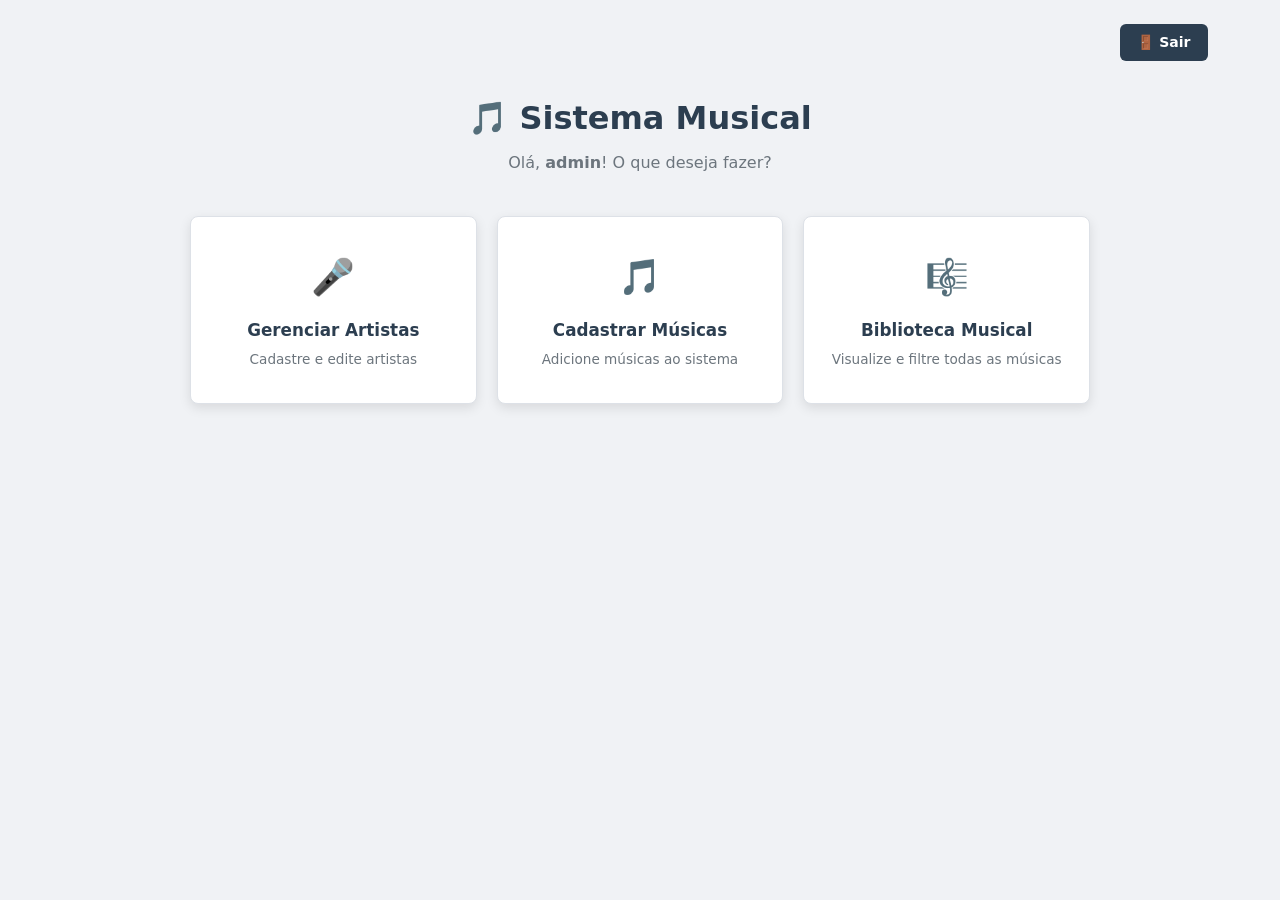
<file: index.html>
<!DOCTYPE html>
<html lang="pt-br">
<head>
<meta charset="UTF-8">
<meta name="viewport" content="width=device-width, initial-scale=1.0">
<title>Menu Principal — Sistema Musical</title>
<link rel="icon" href="data:image/svg+xml,<svg xmlns=%27http://www.w3.org/2000/svg%27 viewBox=%270 0 100 
100%27><text y=%27.9em%27 font-size=%2790%27>🎵</text></svg>">
<link rel="stylesheet" href="styles.css">
</head>
<body>

<div class="container">

<div class="topbar">
<a href="login.html" class="btn-back">🚪  Sair</a>
</div>

<div class="page-header">
<h1>🎵  Sistema Musical</h1>
<p>Olá, <strong>admin</strong>! O que deseja fazer?</p>
</div>

<div class="menu-grid">

<div class="menu-card">
<a href="cadastro_artista.html">
<div class="menu-card-icon">🎤</div>
<div class="menu-card-title">Gerenciar Artistas</div>
<div class="menu-card-desc">Cadastre e edite artistas</div>
</a>
</div>

<div class="menu-card">
<a href="cadastro_musica.html">
<div class="menu-card-icon">🎵</div>
<div class="menu-card-title">Cadastrar Músicas</div>
<div class="menu-card-desc">Adicione músicas ao sistema</div>
</a>
</div>

<div class="menu-card">
<a href="listagem_musicas.html">
<div class="menu-card-icon">🎼</div>
<div class="menu-card-title">Biblioteca Musical</div>
<div class="menu-card-desc">Visualize e filtre todas as músicas</div>
</a>
</div>

</div>

</div>
</body>
</html>
</file>
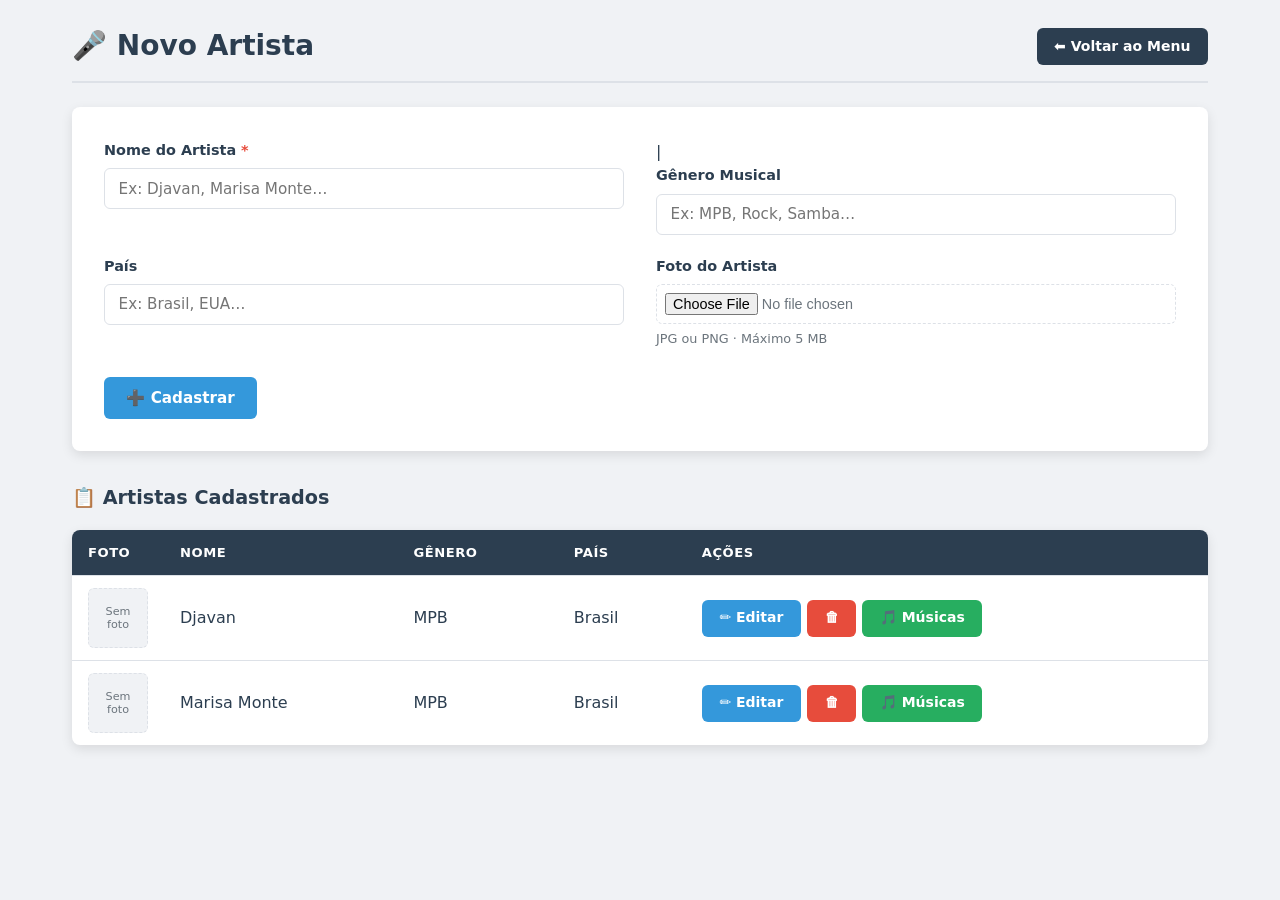
<file: cadastro_artista.html>
<!DOCTYPE html>
<html lang="pt-br">
<head>
    <meta charset="UTF-8">
    <meta name="viewport" content="width=device-width, initial-scale=1.0">
    <title>Novo Artista — Sistema Musical</title>
    <link rel="icon" href="data:image/svg+xml,<svg xmlns=%27http://www.w3.org/2000/svg%27 viewBox=%270 0 100 100%27><text y=%27.9em%27 font-size=%2790%27>🎵</text></svg>">
    <link rel="stylesheet" href="styles.css">
</head>
<body>
<div class="container">

    <!-- A mesma barra de título da Biblioteca (o CSS já existe desde a aula 2). -->
    <div class="page-header-bar">
        <h2>🎤  Novo Artista</h2>
        <div class="header-actions">
            <a href="index.html" class="btn-back">⬅ Voltar ao Menu</a>
        </div>
    </div>

    <!--
        FORMULÁRIO DE CADASTRO DO ARTISTA (o "criador")
        method="post": envia os dados escondidos. É o certo para cadastrar.
        enctype="multipart/form-data": OBRIGATÓRIO para enviar arquivo (a foto).
        Não muda nada na tela, mas sem ele a foto não chega ao PHP na Sprint 2.
    -->
    <form method="post" action="#" enctype="multipart/form-data">

        <!-- form-grid: o CSS transforma em 2 colunas (grid 1fr 1fr). Os campos se encaixam 2 por linha. -->
        <div class="form-grid">

            <div class="form-group">
                <!-- O * vermelho avisa que o campo é obrigatório. A cor vem da variável --red. -->
                <label for="nome">Nome do Artista <span style="color:var(--red)">*</span></label>
                <!-- required: o navegador não deixa cadastrar sem nome. -->
                <input type="text" id="nome" name="nome"
                       required placeholder="Ex: Djavan, Marisa Monte…">
            </div>

            <div class="form-group">
                <!-- Campo opcional (sem required). -->|
                <label for="genero">Gênero Musical</label>
                <input type="text" id="genero" name="genero"
                       placeholder="Ex: MPB, Rock, Samba…">
            </div>

            <div class="form-group">
                <label for="pais">País</label>
                <input type="text" id="pais" name="pais"
                       placeholder="Ex: Brasil, EUA…">
            </div>

            <div class="form-group">
                <label for="imagem">Foto do Artista</label>
                <!-- type="file": abre a janela para escolher um arquivo.
                     accept="image/*": mostra só imagens. -->
                <input type="file" id="imagem" name="imagem" accept="image/*">
                <!-- small: texto pequeno de ajuda embaixo do campo. -->
                <small>JPG ou PNG · Máximo 5 MB</small>
            </div>

        </div><!-- fim .form-grid -->

        <!-- form-actions: a área dos botões do formulário (flex). -->
        <div class="form-actions">
            <button type="submit" class="btn-primary">➕  Cadastrar</button>
        </div>
    </form>


    <!-- ========== TABELA DE ARTISTAS (dados fixos nesta fase) ==========
         Usa as MESMAS classes da tabela da Biblioteca: o visual já vem pronto. -->
    <h3>📋  Artistas Cadastrados</h3>   <!-- h3: subtítulo da tabela -->

    <div class="table-container">
        <table>
            <thead>
                <tr>
                    <th class="col-foto">Foto</th>
                    <th>Nome</th>
                    <th>Gênero</th>
                    <th>País</th>
                    <th class="col-acoes">Ações</th>
                </tr>
            </thead>
            <tbody>
                <!-- Cada tr = um artista. -->
                <tr>
                    <td><div class="no-image">Sem<br>foto</div></td>
                    <td>Djavan</td>
                    <td>MPB</td>
                    <td>Brasil</td>
                    <td>
                        <div class="action-buttons">
                            <a href="#" class="btn-edit">✏  Editar</a>
                            <a href="#" class="btn-delete">🗑</a>
                            <!-- btn-music (verde): leva ao cadastro das músicas DESTE artista. -->
                            <a href="cadastro_musica.html" class="btn-music">🎵  Músicas</a>
                        </div>
                    </td>
                </tr>
                <tr>
                    <td><div class="no-image">Sem<br>foto</div></td>
                    <td>Marisa Monte</td>
                    <td>MPB</td>
                    <td>Brasil</td>
                    <td>
                        <div class="action-buttons">
                            <a href="#" class="btn-edit">✏  Editar</a>
                            <a href="#" class="btn-delete">🗑</a>
                            <a href="cadastro_musica.html" class="btn-music">🎵  Músicas</a>
                        </div>
                    </td>
                </tr>
            </tbody>
        </table>
    </div>

</div>
</body>
</html>
</file>
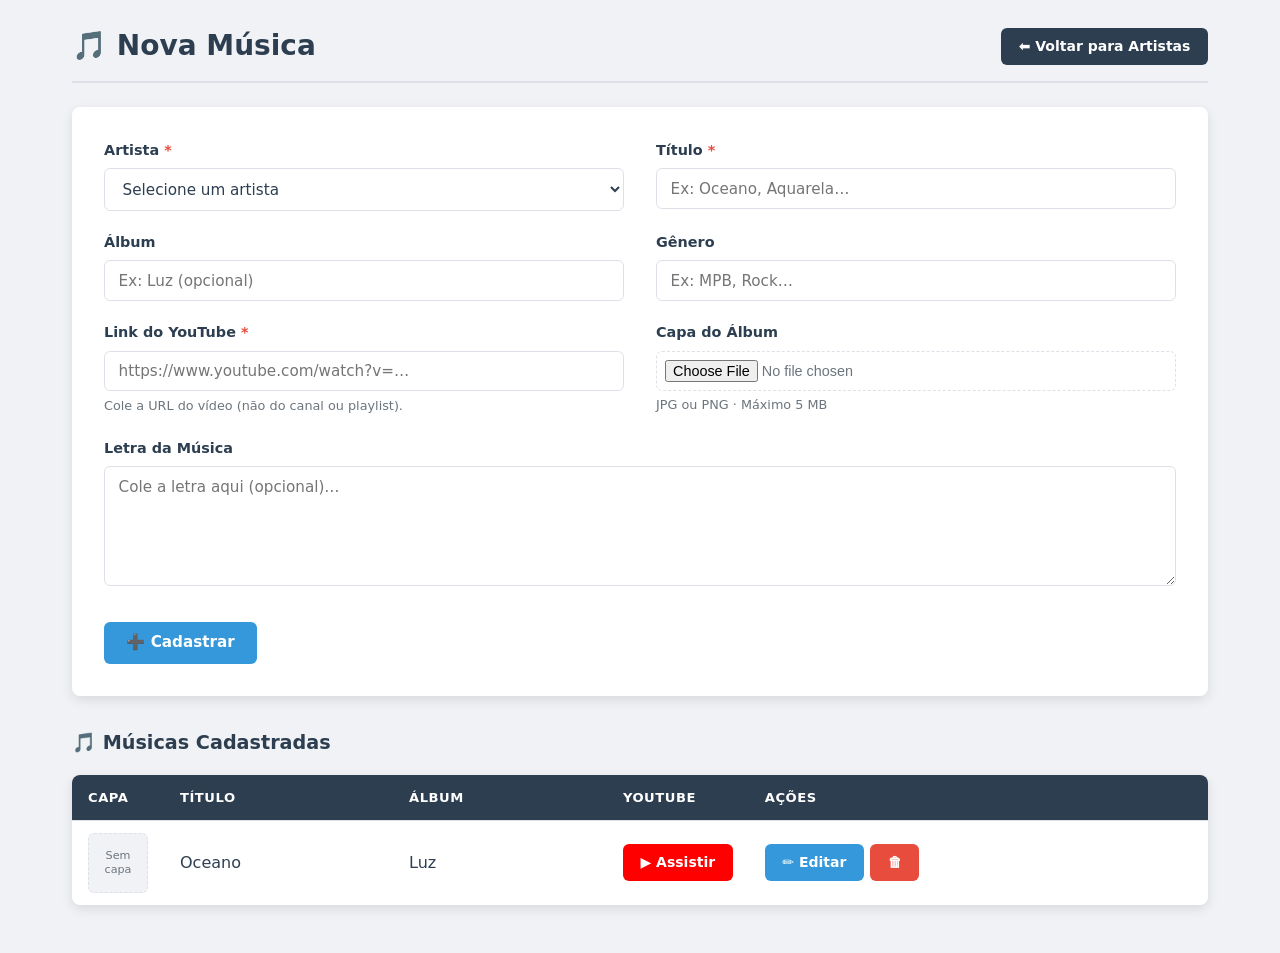
<file: cadastro_musica.html>
<!DOCTYPE html>
<html lang="pt-br">
<head>
    <meta charset="UTF-8">
    <meta name="viewport" content="width=device-width, initial-scale=1.0">
    <title>Nova Música — Sistema Musical</title>
    <link rel="icon" href="data:image/svg+xml,<svg xmlns=%27http://www.w3.org/2000/svg%27 viewBox=%270 0 100 100%27><text y=%27.9em%27 font-size=%2790%27>🎵</text></svg>">
    <link rel="stylesheet" href="styles.css">
</head>
<body>
<div class="container">

    <!-- Aqui o botão volta para os ARTISTAS: chegamos nesta tela pelo botão verde "Músicas". -->
    <div class="page-header-bar">
        <h2>🎵  Nova Música</h2>
        <div class="header-actions">
            <a href="cadastro_artista.html" class="btn-back">⬅ Voltar para Artistas</a>
        </div>
    </div>

    <!-- FORMULÁRIO DA MÚSICA (a "obra"). Igual ao do artista: post, enctype e form-grid. -->
    <form method="post" action="#" enctype="multipart/form-data">

        <div class="form-grid">

            <!-- Linha 1: Artista + Título -->
            <div class="form-group">
                <label for="artista_id">Artista <span style="color:var(--red)">*</span></label>
                <!--
                    select required: a música PRECISA de um artista.
                    A 1ª opção tem value="" (vazio): se a pessoa não escolher, o required bloqueia.
                    value="1", "2": o código do artista. Na Sprint 2 é assim que o banco
                    liga a música ao artista dela (chave estrangeira artista_id).
                -->
                <select name="artista_id" id="artista_id" required>
                    <option value="">Selecione um artista</option>
                    <option value="1">Djavan</option>
                    <option value="2">Marisa Monte</option>
                </select>
            </div>

            <div class="form-group">
                <label for="titulo">Título <span style="color:var(--red)">*</span></label>
                <input type="text" id="titulo" name="titulo"
                       required placeholder="Ex: Oceano, Aquarela…">
            </div>

            <!-- Linha 2: Álbum + Gênero (opcionais) -->
            <div class="form-group">
                <label for="album">Álbum</label>
                <input type="text" id="album" name="album" placeholder="Ex: Luz (opcional)">
            </div>

            <div class="form-group">
                <label for="genero">Gênero</label>
                <input type="text" id="genero" name="genero" placeholder="Ex: MPB, Rock…">
            </div>

            <!-- Linha 3: YouTube + Capa -->
            <div class="form-group">
                <label for="youtube_link">Link do YouTube <span style="color:var(--red)">*</span></label>
                <!-- type="url": o navegador confere se é um endereço de internet (http...). -->
                <input type="url" id="youtube_link" name="youtube_link"
                       required placeholder="https://www.youtube.com/watch?v=…">
                <small>Cole a URL do vídeo (não do canal ou playlist).</small>
            </div>

            <div class="form-group">
                <label for="imagem_capa">Capa do Álbum</label>
                <!-- O mesmo campo de foto do artista: só imagens. -->
                <input type="file" id="imagem_capa" name="imagem_capa" accept="image/*">
                <small>JPG ou PNG · Máximo 5 MB</small>
            </div>

            <!-- Linha 4: Letra. A classe "full" faz este campo ocupar as 2 colunas (grid-column: 1 / -1). -->
            <div class="form-group full">
                <label for="letra">Letra da Música</label>
                <!-- textarea: caixa de texto com várias linhas. Diferente do input, ela tem fechamento. -->
                <textarea id="letra" name="letra" placeholder="Cole a letra aqui (opcional)…"></textarea>
            </div>

        </div><!-- fim .form-grid -->

        <div class="form-actions">
            <button type="submit" class="btn-primary">➕  Cadastrar</button>
        </div>
    </form>


    <!-- ========== TABELA DE MÚSICAS DO ARTISTA (dados fixos nesta fase) ========== -->
    <h3>🎵  Músicas Cadastradas</h3>
    <div class="table-container">
        <table>
            <thead>
                <tr>
                    <th class="col-capa">Capa</th>
                    <th>Título</th>
                    <th>Álbum</th>
                    <th class="col-youtube">YouTube</th>
                    <th class="col-acoes">Ações</th>
                </tr>
            </thead>
            <tbody>
                <tr>
                    <td><div class="no-image">Sem<br>capa</div></td>
                    <td>Oceano</td>
                    <td>Luz</td>
                    <!-- Abre o vídeo numa aba nova. -->
                    <td><a href="#" target="_blank" class="btn-youtube">▶ Assistir</a></td>
                    <td>
                        <div class="action-buttons">
                            <a href="#" class="btn-edit">✏  Editar</a>
                            <a href="#" class="btn-delete">🗑</a>
                        </div>
                    </td>
                </tr>
            </tbody>
        </table>
    </div>

</div>
</body>
</html>
</file>
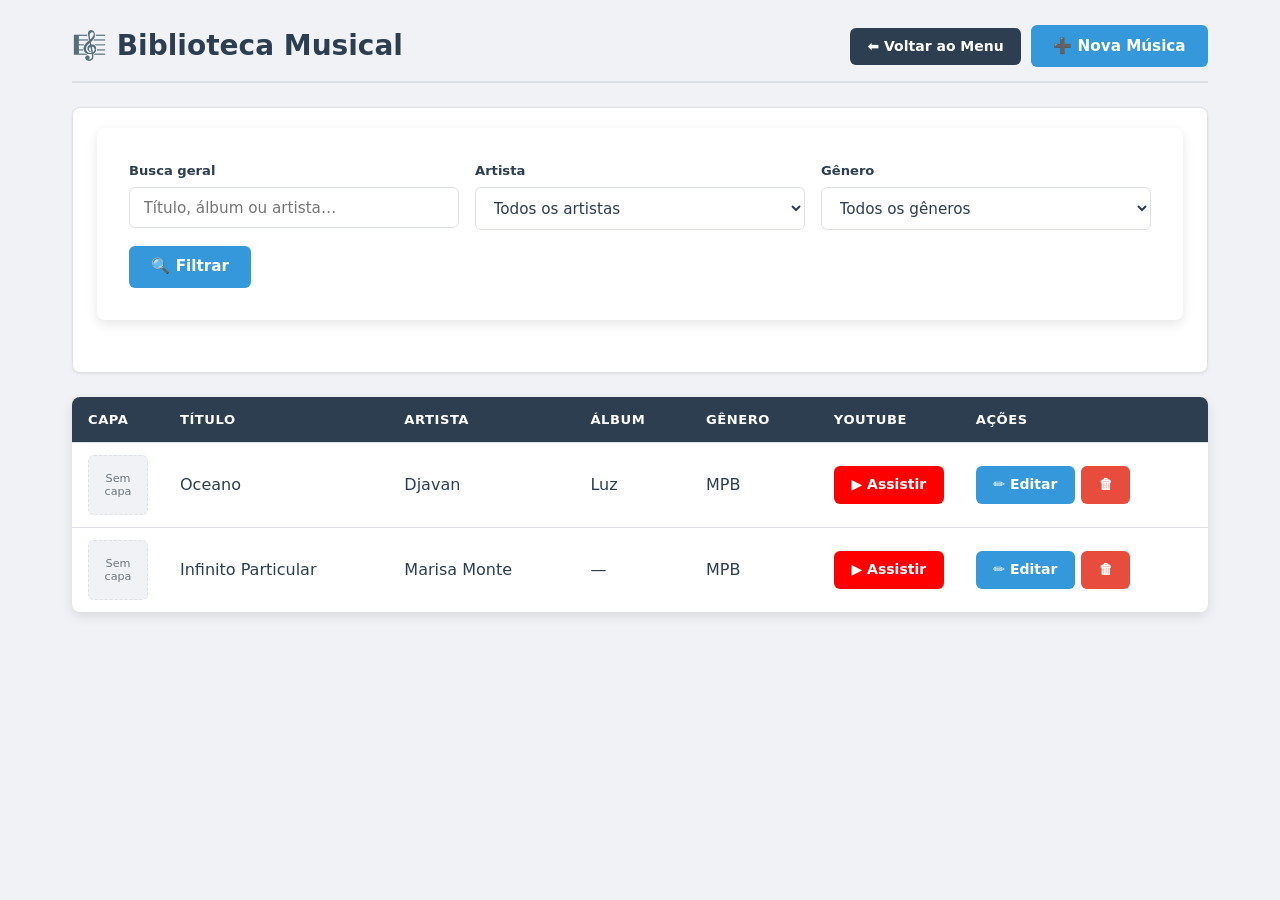
<file: listagem_musicas.html>
<!DOCTYPE html>
<html lang="pt-br">
<head>
    <meta charset="UTF-8">
    <meta name="viewport" content="width=device-width, initial-scale=1.0">
    <title>Biblioteca Musical — Sistema Musical</title>
    <link rel="icon" href="data:image/svg+xml,<svg xmlns=%27http://www.w3.org/2000/svg%27 viewBox=%270 0 100 100%27><text y=%27.9em%27 font-size=%2790%27>🎵</text></svg>">
    <link rel="stylesheet" href="styles.css">
</head>
<body>
<div class="container">

    <!-- ========== CABEÇALHO DA PÁGINA ==========
         page-header-bar: o CSS (flex + space-between) deixa o título
         à esquerda e os botões à direita. Esta barra se repete nos cadastros. -->
    <div class="page-header-bar">
        <h2>🎼  Biblioteca Musical</h2>   <!-- h2: o título desta tela -->
        <div class="header-actions">
            <!-- Links com cara de botão: btn-back (escuro) e btn-primary (azul). -->
            <a href="index.html" class="btn-back">⬅ Voltar ao Menu</a>
            <a href="cadastro_musica.html" class="btn-primary">➕  Nova Música</a>
        </div>
    </div>

    <!-- ========== FILTROS ==========
         Nesta fase eles só aparecem (não filtram de verdade).
         method="get": na Sprint 2 o que a pessoa escolher vai aparecer no endereço
         (ex.: ?artista=1) e o PHP usa isso para filtrar no banco. -->
    <div class="filters">
        <form method="get" class="filter-form" action="#">

            <!-- filter-group: os 3 filtros. O CSS (flex) coloca lado a lado. -->
            <div class="filter-group">

                <!-- filter-item: um filtro = rótulo + campo. -->
                <div class="filter-item">
                    <label for="busca">Busca geral</label>
                    <input type="text" name="busca" id="busca" placeholder="Título, álbum ou artista…">
                </div>

                <div class="filter-item">
                    <label for="artista">Artista</label>
                    <!-- select: lista para escolher uma opção.
                         value="" (vazio) = "todos". O número é o código do artista no banco. -->
                    <select name="artista" id="artista">
                        <option value="">Todos os artistas</option>
                        <option value="1">Djavan</option>
                        <option value="2">Marisa Monte</option>
                    </select>
                </div>

                <div class="filter-item">
                    <label for="genero">Gênero</label>
                    <select name="genero" id="genero">
                        <option value="">Todos os gêneros</option>
                        <option value="MPB">MPB</option>
                    </select>
                </div>
            </div>

            <!-- filter-actions: a área do botão de filtrar. -->
            <div class="filter-actions">
                <button type="submit" class="btn-primary">🔍  Filtrar</button>
            </div>
        </form>
    </div>

    <!-- ========== TABELA DE MÚSICAS ==========
         table-container: a caixa branca com sombra em volta da tabela. -->
    <div class="table-container">
        <table>
            <!-- thead: o cabeçalho da tabela. tr = linha. th = célula de título. -->
            <thead>
                <tr>
                    <!-- As classes col-... deixam o CSS controlar a largura destas colunas. -->
                    <th class="col-capa">Capa</th>
                    <th>Título</th>
                    <th>Artista</th>
                    <th>Álbum</th>
                    <th>Gênero</th>
                    <th class="col-youtube">YouTube</th>
                    <th class="col-acoes">Ações</th>
                </tr>
            </thead>

            <!-- tbody: o corpo. Cada tr é UMA música; cada td é uma informação dela.
                 Os dados estão fixos aqui. Na Sprint 2 o PHP cria estas linhas a partir do banco. -->
            <tbody>
                <tr>
                    <!-- no-image: quadrado "Sem capa" no lugar da imagem (a capa real vem na Sprint 2). -->
                    <td><div class="no-image">Sem<br>capa</div></td>
                    <td>Oceano</td>
                    <td>Djavan</td>
                    <td>Luz</td>
                    <td>MPB</td>
                    <!-- target="_blank": abre o vídeo numa aba nova, sem sair do sistema. -->
                    <td><a href="#" target="_blank" class="btn-youtube">▶ Assistir</a></td>
                    <td>
                        <!-- action-buttons: junta Editar e Excluir lado a lado (flex). -->
                        <div class="action-buttons">
                            <a href="#" class="btn-edit">✏  Editar</a>
                            <a href="#" class="btn-delete">🗑</a>
                        </div>
                    </td>
                </tr>
                <tr>
                    <td><div class="no-image">Sem<br>capa</div></td>
                    <td>Infinito Particular</td>
                    <td>Marisa Monte</td>
                    <td>—</td>   <!-- sem álbum: mostramos um traço -->
                    <td>MPB</td>
                    <td><a href="#" target="_blank" class="btn-youtube">▶ Assistir</a></td>
                    <td>
                        <div class="action-buttons">
                            <a href="#" class="btn-edit">✏  Editar</a>
                            <a href="#" class="btn-delete">🗑</a>
                        </div>
                    </td>
                </tr>
            </tbody>
        </table>
    </div>

</div>
</body>
</html>
</file>
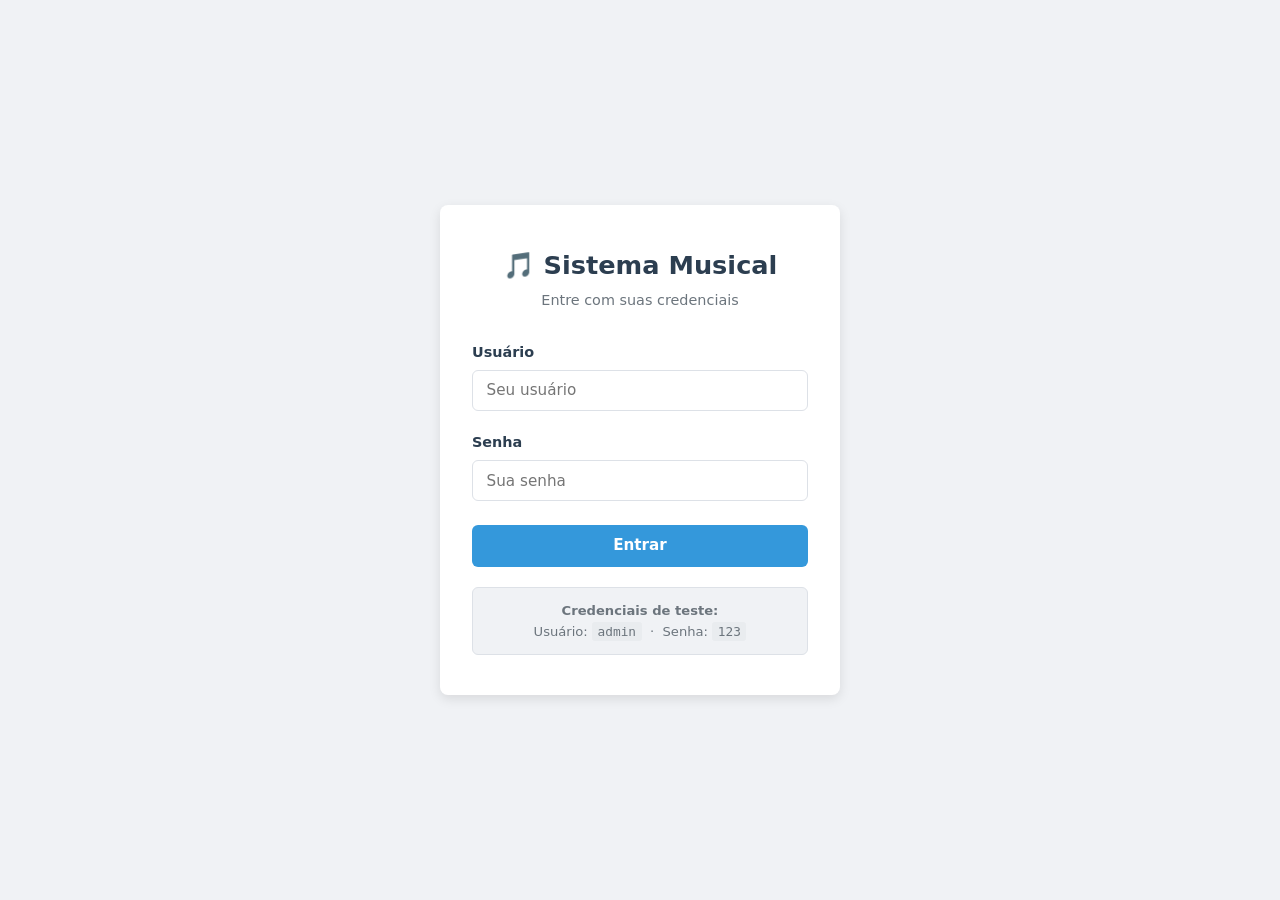
<file: login.html>
<!DOCTYPE html>

<html lang="pt-br">

<head>

<meta charset="UTF-8">

<meta name="viewport" content="width=device-width, initial-scale=1.0">

<title>Login — Sistema Musical</title>

<link rel="icon" href="data:image/svg+xml,<svg xmlns=%27http://www.w3.org/2000/svg%27 viewBox=%270 0 100 
100%27><text y=%27.9em%27 font-size=%2790%27>🎵</text></svg>">

<link rel="stylesheet" href="styles.css">

</head>

<body class="login-page">

<div class="login-card">

<div class="login-header">
<h1>🎵  Sistema Musical</h1>
<p>Entre com suas credenciais</p>
</div>


<form method="post" action="#">


<div class="form-group">

<label for="usuario">Usuário</label>
<input type="text"
id="usuario"
name="usuario"
required
autocomplete="username"
placeholder="Seu usuário">

</div>

<div class="form-group">
<label for="senha">Senha</label>

<input type="password"
id="senha"
name="senha"
required
autocomplete="current-password"
placeholder="Sua senha">
</div>



<button type="submit" class="btn-primary">Entrar</button>
</form>


<div class="login-hint">
<strong>Credenciais de teste:</strong><br>
Usuário: <code>admin</code> &nbsp;·&nbsp; Senha: <code>123</code>

</div>

</div>

</body>
</html>
</file>
<file: styles.css>
/* Cole cada bloco na seção indicada no comentário [AULA N]. A ordem no arquivo completo é a do print da aula 4. */
/* =============================================
SISTEMA MUSICAL: Folha de Estilos Principal
=============================================
Um único arquivo para TODAS as telas. Ele cresce a cada aula:
Aula 1: base, formulário, botões, login e menu
Aula 2: títulos, barra de título, cores dos botões, tabelas e filtros
Aula 3: formulário em grade, campo de foto e botão de músicas
Aula 4: url e textarea, campo "full", utilitários e celular
============================================= */


/* -----------------------------------------------
1. VARIÁVEIS E RESET  [AULA 1]
----------------------------------------------- */
/* :root guarda as variáveis. Escrevemos o valor UMA vez e usamos
em todo lugar com var(--nome). Para mudar a identidade visual do
sistema, basta trocar as cores aqui. */
:root {
--primary:     #2c3e50;   /* azul bem escuro: títulos, cabeçalho da tabela */
--blue:        #3498db;   /* azul: botão principal e editar */
--blue-dark:   #2980b9;   /* azul escuro: hover */
--green:       #27ae60;   /* verde: botão de músicas */
--red:         #e74c3c;   /* vermelho: excluir e o * de obrigatório */
--red-dark:    #c0392b;
--bg:          #f0f2f5;   /* fundo cinza claro da página */
--surface:     #ffffff;   /* fundo dos cartões */
--border:      #dde1e7;   /* cor das bordas */
--text:        #2c3e50;
--text-muted:  #6c757d;   /* texto cinza, menos importante */
--shadow-sm:   0 1px 3px rgba(0,0,0,.08);    /* sombra fraca */
--shadow-md:   0 4px 12px rgba(0,0,0,.10);   /* sombra média */
--radius:      8px;       /* arredondamento dos cantos */
--font:        'Segoe UI', system-ui, -apple-system, sans-serif;
}

/* Reset: zera as margens que o navegador coloca sozinho.
box-sizing: border-box faz a largura já incluir padding e borda. */
*, *::before, *::after {
margin: 0;
padding: 0;
box-sizing: border-box;
}

/* A página inteira: fonte, fundo e cor do texto. */
body {
font-family: var(--font);
background-color: var(--bg);
color: var(--text);
line-height: 1.6;          /* espaço entre as linhas do texto */
min-height: 100vh;         /* no mínimo a altura toda da tela */
}


/* -----------------------------------------------
2. FORMULÁRIOS  [AULA 1]
Base usada por TODAS as telas que têm <form>.
----------------------------------------------- */
/* Todo formulário vira um cartão branco com sombra. */
form {
background: var(--surface);
padding: 2rem;
border-radius: var(--radius);
box-shadow: var(--shadow-md);
margin-bottom: 2rem;
}

/* Espaço embaixo de cada grupo (rótulo + campo). */
.form-group {
margin-bottom: 1.25rem;

}

/* display: block coloca o rótulo numa linha só dele, em cima do campo. */
label {
display: block;
margin-bottom: .4rem;
font-size: .9rem;
font-weight: 600;
color: var(--primary);
}

/* Os campos ocupam a largura toda e ganham borda fina.
textarea e select já ficam prontos para as próximas telas. */
input[type="text"],
input[type="password"],
textarea,
select {
width: 100%;
padding: .65rem .85rem;
border: 1.5px solid var(--border);
border-radius: 6px;
font-size: .95rem;
font-family: var(--font);   /* sem isso, campos usam outra fonte */
color: var(--text);
background: var(--surface);
transition: border-color .2s, box-shadow .2s;   /* muda suave */
}

/* :focus = quando a pessoa clica no campo. A borda fica azul. */
input:focus,
textarea:focus,
select:focus {
outline: none;
border-color: var(--blue);
box-shadow: 0 0 0 3px rgba(52,152,219,.15);
}


/* -----------------------------------------------
3. BOTÕES  [AULA 1, cores novas nas aulas 2 e 3]
----------------------------------------------- */
/* Seletor em grupo (vírgulas): TODOS os botões do sistema têm o
mesmo formato. Cada um ganha a sua cor mais abaixo. */
.btn-primary,
.btn-edit,
.btn-delete,
.btn-music,
.btn-back,
.btn-youtube {
display: inline-flex;          /* ícone e texto alinhados */
align-items: center;
justify-content: center;
gap: .35rem;
padding: .55rem 1.1rem;
border: none;
border-radius: 6px;
font-size: .875rem;
font-weight: 600;
font-family: var(--font);
cursor: pointer;               /* mãozinha no mouse */
text-decoration: none;         /* links sem sublinhado */
white-space: nowrap;           /* texto não quebra linha */
transition: background-color .2s, transform .15s, box-shadow .2s;
line-height: 1.4;
}

/* Botão principal: azul. No hover escurece e sobe 1px. */
.btn-primary {
padding: .65rem 1.4rem;
font-size: .95rem;
background: var(--blue);
color: #fff;
}
.btn-primary:hover { background: var(--blue-dark); transform: translateY(-1px); box-shadow: var(--shadow-sm); }


/* Voltar e Sair: escuro. */
.btn-back        { background: var(--primary); color: #fff; }
.btn-back:hover  { background: #1a252f; }


/* -----------------------------------------------
5. TELA DE LOGIN  [AULA 1]
----------------------------------------------- */
/* O body do login vira flex para centralizar o cartão:
justify-content = horizontal, align-items = vertical. */
.login-page {
display: flex;
justify-content: center;
align-items: center;
min-height: 100vh;
background: var(--bg);
padding: 1rem;
}

/* O cartão branco, com no máximo 400px de largura. */
.login-card {
background: var(--surface);
padding: 2.5rem 2rem;
border-radius: var(--radius);
box-shadow: var(--shadow-md);
width: 100%;
max-width: 400px;
}

/* O form já é um cartão (seção 2). Dentro do login-card tiramos
o fundo e a sombra para não ficar "caixa dentro de caixa". */
.login-card form {
background: none;
box-shadow: none;
padding: 0;
margin: 0;
}

.login-header {
text-align: center;
margin-bottom: 1.75rem;
}

.login-header h1 {
font-size: 1.6rem;
color: var(--primary);
margin-bottom: .25rem;
}

.login-header p {
color: var(--text-muted);
font-size: .9rem;
}

/* Seletor com espaço = "que está dentro de". Só o botão do login
ocupa a largura toda. */
.login-card .btn-primary {
width: 100%;
margin-top: .25rem;
}

/* A caixinha com a dica das credenciais. */
.login-hint {
margin-top: 1.25rem;
padding: .75rem 1rem;
background: var(--bg);
border-radius: 6px;
text-align: center;
font-size: .82rem;
color: var(--text-muted);
border: 1px solid var(--border);
}


.login-hint code {
background: #e9ecef;
padding: .1rem .35rem;
border-radius: 3px;
font-size: .8rem;
}

/* -----------------------------------------------
6. LAYOUT BASE  [AULA 1]
O container de todas as telas, menos o login.
----------------------------------------------- */
/* Largura máxima de 1200px. margin: 0 auto centraliza a caixa. */
.container {
max-width: 1200px;
margin: 0 auto;
padding: 24px 32px;
}


/* -----------------------------------------------
7. MENU PRINCIPAL  [AULA 1]
----------------------------------------------- */
/* flex-end empurra o botão Sair para a direita. */
.topbar {
display: flex;
justify-content: flex-end;
margin-bottom: 2rem;
}

.page-header {
text-align: center;
margin-bottom: 2.5rem;
}

.page-header h1 {
font-size: 2rem;
color: var(--primary);
margin-bottom: .35rem;
}

.page-header p { color: var(--text-muted); font-size: 1rem; }

/* A grade dos cards. auto-fit + minmax(240px, 1fr):
"coloque quantas colunas couberem, cada uma com no mínimo 240px".
No celular os cards descem sozinhos. */
.menu-grid {
display: grid;
grid-template-columns: repeat(auto-fit, minmax(240px, 1fr));
gap: 1.25rem;
max-width: 900px;
margin: 0 auto;
}

.menu-card {
background: var(--surface);
border-radius: var(--radius);
box-shadow: var(--shadow-md);
transition: transform .2s, box-shadow .2s;
border: 1px solid var(--border);
}

/* Com o mouse em cima, o card sobe 4px e a sombra cresce. */
.menu-card:hover {
transform: translateY(-4px);
box-shadow: 0 8px 20px rgba(0,0,0,.13);
}

/* display: block faz o link ocupar o card inteiro (tudo clicável). */
.menu-card a {
display: block;
padding: 2rem 1.5rem;
text-align: center;
text-decoration: none;
color: var(--text);

}

.menu-card-icon  { font-size: 2.2rem; margin-bottom: .75rem; }
.menu-card-title { font-size: 1.05rem; font-weight: 600; color: var(--primary); margin-bottom: .35rem; }
.menu-card-desc  { font-size: .85rem; color: var(--text-muted); }

/* [AULA 2] Cores dos botões de ação da tabela.
   Azul = ação normal. Vermelho = perigo (excluir). */
.btn-edit           { background: var(--blue);  color: #fff; }
.btn-edit:hover      { background: var(--blue-dark); }
.btn-delete         { background: var(--red);   color: #fff; }
.btn-delete:hover    { background: var(--red-dark); }

/* [AULA 2] O vermelho do YouTube, para reconhecer na hora. */
.btn-youtube        { background: #ff0000; color: #fff; }
.btn-youtube:hover  { background: #cc0000; }

/* -----------------------------------------------
   8. TIPOGRAFIA  [h2 na AULA 2]
----------------------------------------------- */
/* Todo h2 do sistema: grande, cor principal e uma linha embaixo. */
h2 {
    font-size: 1.75rem;
    font-weight: 600;
    color: var(--primary);
    margin-bottom: 1.5rem;
    padding-bottom: .75rem;
    border-bottom: 2px solid var(--border);
}


/* -----------------------------------------------
   9. CABEÇALHO DE PÁGINA COM AÇÕES  [AULA 2]
   Usado na Biblioteca e nos dois cadastros.
----------------------------------------------- */
/* space-between: título na esquerda, botões na direita.
   flex-wrap: se faltar espaço, os botões descem. */
.page-header-bar {
    display: flex;
    align-items: center;
    justify-content: space-between;
    gap: 1rem;
    margin-bottom: 1.5rem;
    padding-bottom: .75rem;
    border-bottom: 2px solid var(--border);
    flex-wrap: wrap;
}

/* A barra já tem linha embaixo. Tiramos a linha do h2 que está
   dentro dela, senão ficariam duas. */
.page-header-bar h2 {
    margin: 0;
    padding: 0;
    border: none;
    font-size: 1.75rem;
    font-weight: 600;
    color: var(--primary);
}

.page-header-bar .header-actions {
    display: flex;
    gap: .6rem;
    flex-wrap: wrap;
    align-items: center;
}

/* -----------------------------------------------
   11. TABELAS  [AULA 2]
----------------------------------------------- */
/* A caixa da tabela. overflow: hidden corta o que passa dos cantos
   redondos (senão o cabeçalho escuro "vaza" no canto). */
.table-container {
    background: var(--surface);
    border-radius: var(--radius);
    box-shadow: var(--shadow-md);
    overflow: hidden;
    margin-bottom: 1.5rem;
}

/* border-collapse: as bordas das células viram uma só. */
table {
    width: 100%;
    border-collapse: collapse;
}

/* Espaço dentro das células e uma linha fina entre as linhas. */
th, td {
    padding: 12px 16px;
    text-align: left;
    vertical-align: middle;
    border-bottom: 1px solid var(--border);
}

/* Cabeçalho escuro, letra branca e MAIÚSCULA. */
th {
    background: var(--primary);
    color: #fff;
    font-size: .82rem;
    font-weight: 600;
    letter-spacing: .04em;
    text-transform: uppercase;
    white-space: nowrap;
}

tbody tr:last-child td { border-bottom: none; }   /* a última linha sem borda */
tbody tr:hover { background: #f8fafc; }           /* linha clareia com o mouse */

/* Larguras fixas das colunas pequenas. */
.col-foto,
.col-capa    { width: 90px;  white-space: nowrap; }
.col-youtube { width: 110px; white-space: nowrap; }
.col-acoes   { white-space: nowrap; }

/* Editar, Excluir (e Músicas) lado a lado. */
.action-buttons {
    display: flex;
    gap: 6px;
    align-items: center;
    flex-wrap: nowrap;
}

/* [Sprint 2] A miniatura da capa ou da foto de verdade. */
.table-thumbnail {
    width: 60px;
    height: 60px;
    object-fit: cover;
    border-radius: 6px;
    display: block;
}

/* O quadrado "Sem capa / Sem foto": borda tracejada e texto no meio. */
.no-image {
    width: 60px;
    height: 60px;
    background: var(--bg);
    border: 1.5px dashed var(--border);
    border-radius: 6px;
    display: flex;
    align-items: center;
    justify-content: center;
    font-size: .7rem;
    color: var(--text-muted);
    text-align: center;
    line-height: 1.2;
}

/* [Sprint 2] Célula de "nenhuma música encontrada". */
td.empty-cell {
    text-align: center;
    color: var(--text-muted);
    padding: 2rem;
    font-size: .95rem;
}

/* -----------------------------------------------
   14. FILTROS  [AULA 2]
----------------------------------------------- */
.filters {
    background: var(--surface);
    padding: 1.25rem 1.5rem;
    border-radius: var(--radius);
    box-shadow: var(--shadow-sm);
    margin-bottom: 1.5rem;
    border: 1px solid var(--border);
}

/* Os filtros lado a lado. flex-wrap: descem se não couber. */
.filter-group {
    display: flex;
    gap: 1rem;
    flex-wrap: wrap;
    margin-bottom: 1rem;
}

/* flex: 1 = cada filtro pega a mesma fatia do espaço.
   min-width impede que fique fino demais. */
.filter-item {
    flex: 1;
    min-width: 180px;
}

.filter-item label {
    font-size: .82rem;
}

.filter-actions {
    display: flex;
    gap: .75rem;
    align-items: center;
}

/* -----------------------------------------------
   4. MENSAGENS  [AULA 4, usadas de verdade na Sprint 2]
   Ex.: "Artista cadastrado!" (success) ou "Senha incorreta" (error).
----------------------------------------------- */
.message {
    display: flex;
    align-items: center;
    gap: .6rem;
    padding: .85rem 1.1rem;
    border-radius: 6px;
    margin-bottom: 1.25rem;
    font-size: .95rem;
    font-weight: 500;
}

.message.success { background: #d4edda; color: #155724; border: 1px solid #c3e6cb; }
.message.error   { background: #f8d7da; color: #721c24; border: 1px solid #f5c6cb; }

/* [AULA 4] A caixa da letra: começa com 120px de altura.
   resize: vertical deixa esticar só para baixo. */
textarea {
    min-height: 120px;
    resize: vertical;
}


/* -----------------------------------------------
   10. FORMULÁRIO EM GRADE  [AULAS 3 e 4]
----------------------------------------------- */
/* [AULA 4] Outros tipos de input ficam iguais ao text. */
input[type="number"],
input[type="url"],
input[type="date"] {
    width: 100%;
    padding: .65rem .85rem;
    border: 1.5px solid var(--border);
    border-radius: 6px;
    font-size: .95rem;
    font-family: var(--font);
    color: var(--text);
    background: var(--surface);
    transition: border-color .2s, box-shadow .2s;
}

/* [AULA 4] O campo com a classe "full" vai da 1ª à última linha
   da grade: ocupa as 2 colunas (usado na letra da música). */
.form-grid .form-group.full {
    grid-column: 1 / -1;
}


/* -----------------------------------------------
   15. UTILITÁRIOS  [AULA 4]
   Classes pequenas para usar direto no HTML, sem criar regra nova.
   mt = margin-top, mb = margin-bottom.
----------------------------------------------- */
.text-center { text-align: center; }
.text-muted  { color: var(--text-muted); font-size: .9rem; }

.mt-1 { margin-top: .5rem; }
.mt-2 { margin-top: 1rem; }
.mt-3 { margin-top: 1.5rem; }
.mb-1 { margin-bottom: .5rem; }
.mb-2 { margin-bottom: 1rem; }
.mb-3 { margin-bottom: 1.5rem; }


/* -----------------------------------------------
   16. RESPONSIVIDADE  [AULA 4]
   Tudo aqui dentro só vale em telas de até 768px (celular e
   tablet em pé). Fica no FIM do arquivo para vencer as regras de cima.
   Teste: F12, depois o ícone de celular (modo responsivo).
----------------------------------------------- */
@media (max-width: 768px) {
    .container { padding: 16px; }                /* menos espaço nas bordas */
    h2 { font-size: 1.4rem; }
    form { padding: 1.25rem; }
    .form-grid { grid-template-columns: 1fr; }   /* formulário em 1 coluna */
    .filter-group   { flex-direction: column; gap: .75rem; }   /* filtros empilhados */
    .filter-item    { min-width: 100%; }
    .table-container { overflow-x: auto; }       /* tabela rola para o lado */
    table            { min-width: 560px; }
    th, td { padding: 10px 12px; font-size: .85rem; }
    .table-thumbnail,
    .no-image { width: 48px; height: 48px; }
    .col-foto, .col-capa { width: 68px; }
    .action-buttons { flex-wrap: wrap; gap: 4px; }
    .btn-edit, .btn-delete, .btn-music, .btn-youtube {
        padding: .4rem .7rem;
        font-size: .78rem;
    }
    .menu-grid { grid-template-columns: 1fr; }   /* menu: 1 card por linha */
}

/* [AULA 3] Verde = ir para as músicas do artista. */
.btn-music          { background: var(--green); color: #fff; }
.btn-music:hover     { background: #219a52; }

/* [AULA 3] O subtítulo das tabelas dos cadastros. */
h3 {
    font-size: 1.2rem;
    font-weight: 600;
    color: var(--primary);
    margin: 2rem 0 1rem;   /* 2rem em cima, 0 nos lados, 1rem embaixo */
}

/* [AULA 3] Seletor de atributo: só o input de arquivo.
   A borda tracejada lembra "solte o arquivo aqui". */
input[type="file"] {
    width: 100%;
    padding: .5rem;
    border: 1.5px dashed var(--border);
    border-radius: 6px;
    font-size: .9rem;
    color: var(--text-muted);
    cursor: pointer;
}

/* [AULA 3] O texto de ajuda fica embaixo do campo, pequeno e cinza. */
small {
    display: block;
    margin-top: .3rem;
    font-size: .8rem;
    color: var(--text-muted);
}

/* [AULA 3] 2 colunas iguais (1fr = uma fração do espaço).
   gap: 0 entre linhas (o form-group já tem margem) e 2rem entre colunas. */
.form-grid {
    display: grid;
    grid-template-columns: 1fr 1fr;
    gap: 0 2rem;
}

/* [AULA 3] Os botões abaixo do formulário, lado a lado. */
.form-actions {
    display: flex;
    gap: .75rem;
    align-items: center;
    flex-wrap: wrap;
    margin-top: .5rem;
    grid-column: 1 / -1;
}

/* [AULA 3, usada na Sprint 2] Mostra a foto já salva ao editar. */
.current-image {
    display: flex;
    align-items: center;
    gap: .75rem;
    margin-top: .75rem;
    padding: .75rem;
    background: var(--bg);
    border-radius: 6px;
}

.current-image img {
    width: 64px;
    height: 64px;
    object-fit: cover;      /* corta a foto sem esticar */
    border-radius: 6px;
    flex-shrink: 0;
}

.current-image small {
    margin: 0;
    color: var(--text-muted);
}
</file>
